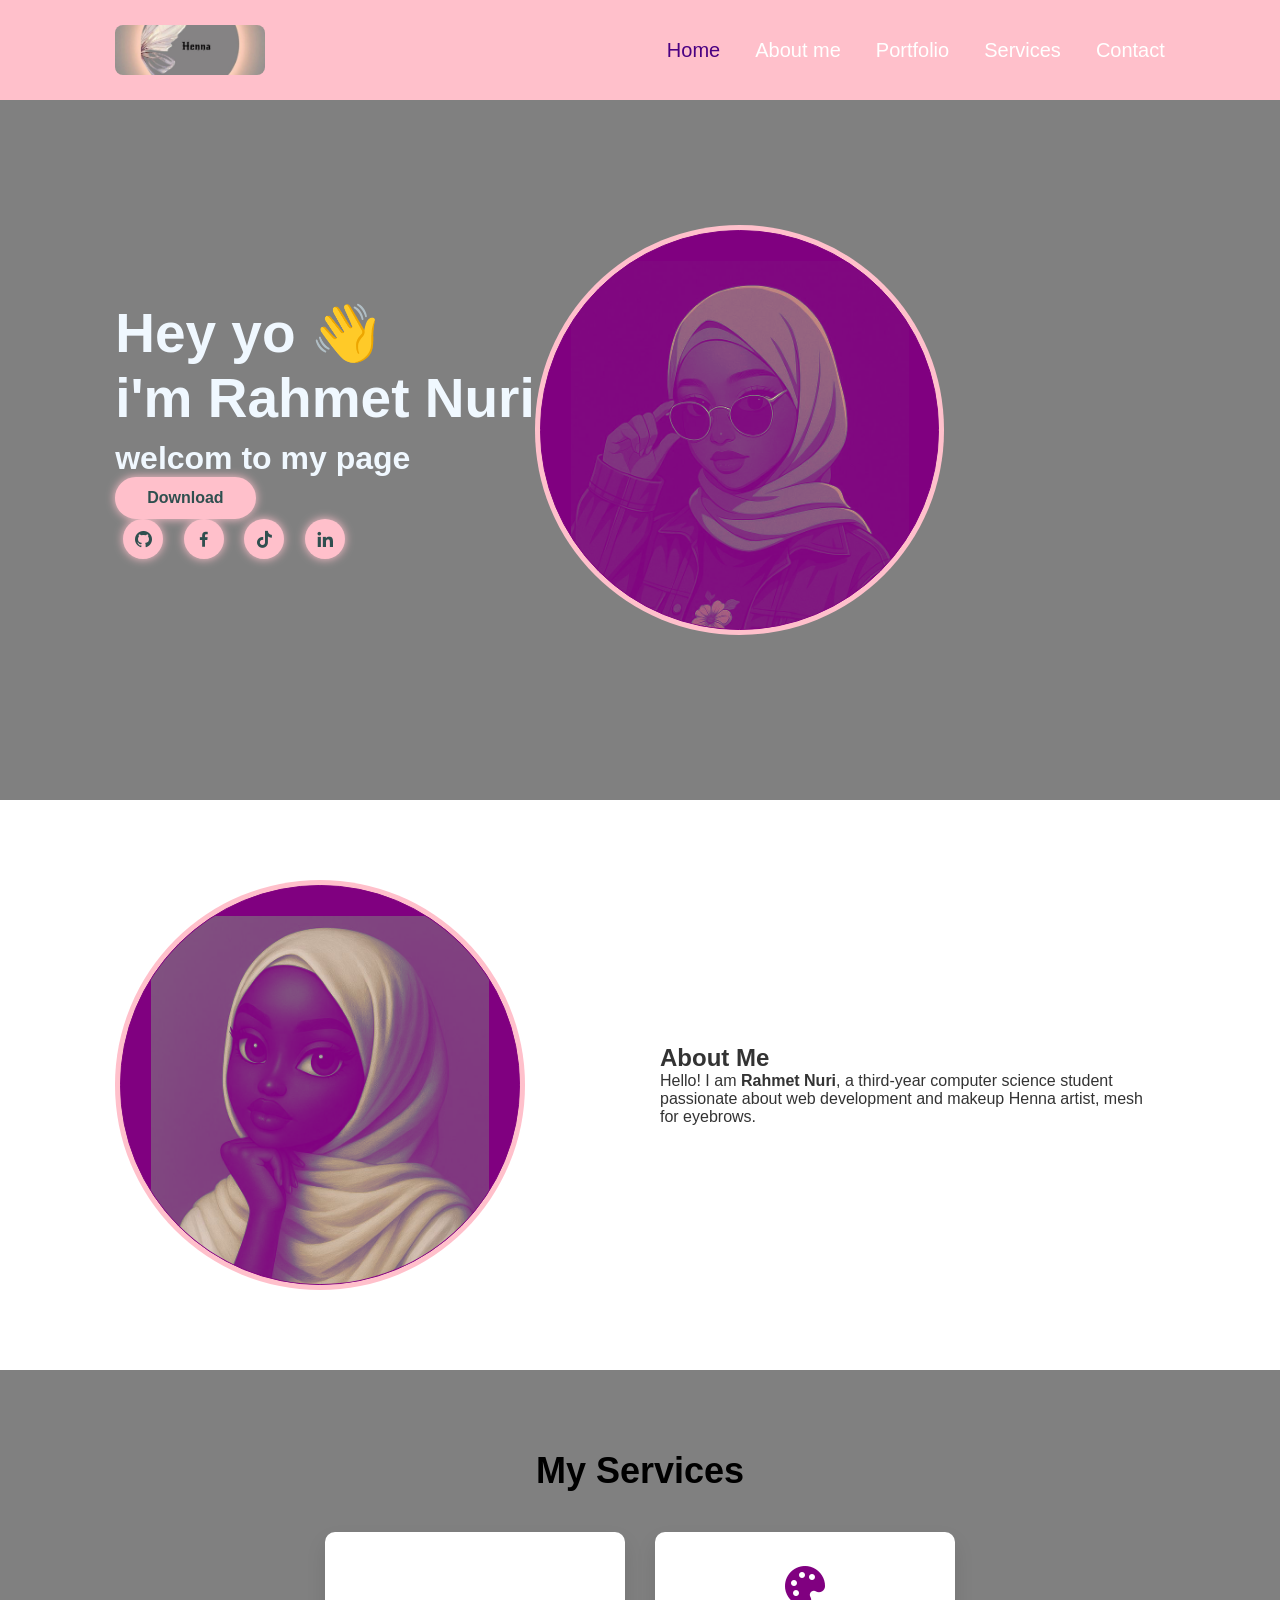
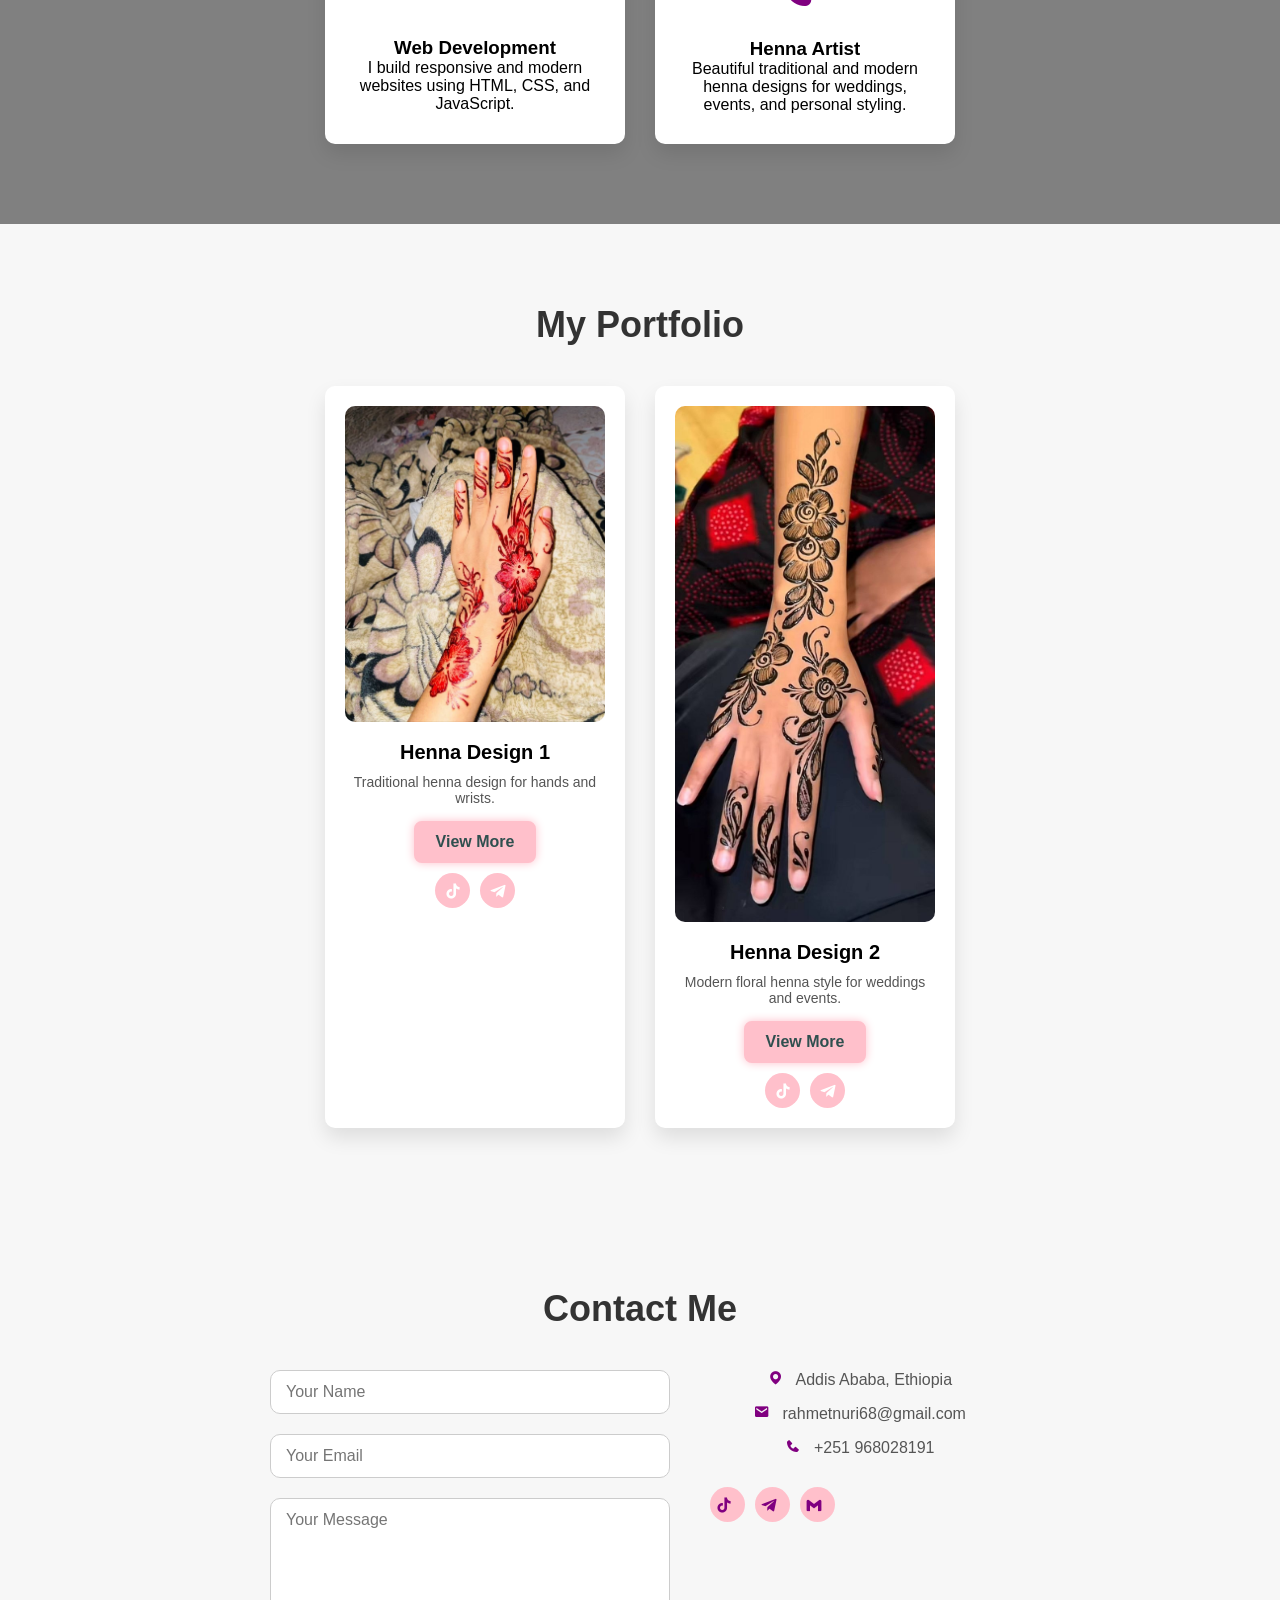
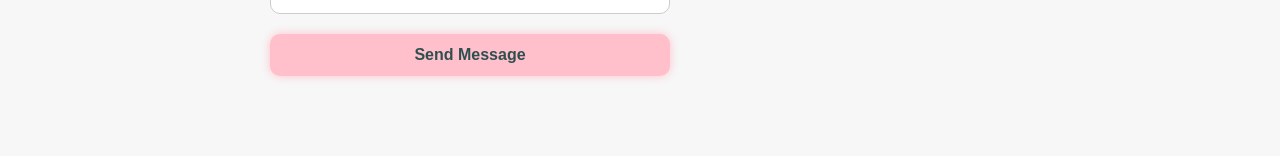
<file: index.html>
<!DOCTYPE html>
<html lang="en">
<head>
    <meta charset="UTF-8">
    <meta name="viewport" content="width=device-width, initial-scale=1.0">
    <title>RAHMET Portfolio</title>
    <link rel="stylesheet" href="style.css">
    <link href="https://cdnjs.cloudflare.com/ajax/libs/font-awesome/6.5.0/css/all.min.css" rel="stylesheet">
    <link href="https://unpkg.com/boxicons@2.1.4/css/boxicons.min.css" rel="stylesheet">
</head>
<body>

    <nav class="navbar">
        <a href="#" class="logo">
            <img src="logo.jpg" alt="RAHMET Logo">
              </a>
        <ul>
            <li class="active"><a href="#home">Home</a></li>
            <li><a href="#about">About me</a></li>
            <li><a href="#portfolio">Portfolio</a></li>
            <li><a href="#services">Services</a></li>
            <li><a href="#contact">Contact</a></li>
        </ul>
    </nav>

    <div class="animation">
        <div class="bar" style="--i:0"></div>
        <div class="bar" style="--i:1"></div>
        <div class="bar" style="--i:2"></div>
        <div class="bar" style="--i:3"></div>
        <div class="bar" style="--i:4"></div>
    </div>

    <section class="home">
    <div class="home-info">

        <!-- NEW TEXT ADDED -->
        <h2>Hey yo 👋</h2>

        
        <!-- YOUR ORIGINAL TEXT (NOT REMOVED) -->
        <h2> i'm Rahmet Nuri</h2>
        <h3>welcom to my page</h3>

        <a href="#" class="btn">Download</a>

        <div class="sci">
            <a href="#"><i class='bx bxl-github'></i></a>
            <a href="#"><i class='bx bxl-facebook'></i></a>
            <a href="#"><i class='bx bxl-tiktok'></i></a>
            <a href="#"><i class='bx bxl-linkedin'></i></a>
        </div>

    </div>

    <div class="image">
        <div class="image-box">
            <div class="image-item">
                <img src="Ram.jpg" alt="Rahmet Nuri">
            </div>
        </div>
    </div>
</section>
    <section class="about" id="about">
        <div class="about-container">

            <div class="image">
                <div class="image-box">
                    <div class="image-item">
                        <img src="about.jpg" alt="Rahmet Nuri">
                    </div>
                </div>
            </div>

            <div class="about-text">
                <h2>About Me</h2>
                <p>Hello! I am <strong>Rahmet Nuri</strong>, a third-year computer science student passionate about web development and makeup Henna artist, mesh for eyebrows.</p>
            </div>

        </div>
    </section>

    <section class="services" id="services">
        <h2 class="services-title">My Services</h2>
        <div class="services-container">

            <div class="service-box">
                <div class="service-icon"><i class="bx bxs-code-alt"></i></div>
                <h3>Web Development</h3>
                <p>I build responsive and modern websites using HTML, CSS, and JavaScript.</p>
            </div>

            <div class="service-box">
                <div class="service-icon"><i class="bx bxs-palette"></i></div>
                <h3>Henna Artist</h3>
                <p>Beautiful traditional and modern henna designs for weddings, events, and personal styling.</p>
            </div>

        </div>
    </section>

    <section class="portfolio" id="portfolio">
        <h2 class="portfolio-title">My Portfolio</h2>
        <div class="portfolio-container">

            <div class="portfolio-item">
                <img src="henna1.jpg" alt="Henna Design 1">
                <h3>Henna Design 1</h3>
                <p>Traditional henna design for hands and wrists.</p>
                <a href="#" class="btn">View More</a>

                <div class="portfolio-social">
                    <a href="https://www.tiktok.com/" target="_blank"><i class='bx bxl-tiktok'></i></a>
                    <a href="https://telegram.org/" target="_blank"><i class='bx bxl-telegram'></i></a>
                </div>
            </div>

            <div class="portfolio-item">
                <img src="henna2.jpg" alt="Henna Design 2">
                <h3>Henna Design 2</h3>
                <p>Modern floral henna style for weddings and events.</p>
                <a href="#" class="btn">View More</a>

                <div class="portfolio-social">
                    <a href="https://www.tiktok.com/" target="_blank"><i class='bx bxl-tiktok'></i></a>
                    <a href="https://telegram.org/" target="_blank"><i class='bx bxl-telegram'></i></a>
                </div>
            </div>

        </div>
    </section>

    <section class="contact" id="contact">
        <h2 class="contact-title">Contact Me</h2>
        <div class="contact-container">

            <form class="contact-form">
                <input type="text" name="name" placeholder="Your Name" required>
                <input type="email" name="email" placeholder="Your Email" required>
                <textarea name="message" rows="5" placeholder="Your Message" required></textarea>
                <button type="submit" class="btn">Send Message</button>
            </form>

            <div class="contact-info">
                <p><i class='bx bxs-map'></i> Addis Ababa, Ethiopia</p>
                <p><i class='bx bxs-envelope'></i> rahmetnuri68@gmail.com</p>
                <p><i class='bx bxs-phone'></i> +251 968028191</p>

                <div class="contact-social">
                    <a href="https://www.tiktok.com/" target="_blank"><i class='bx bxl-tiktok'></i></a>
                    <a href="https://telegram.org/" target="_blank"><i class='bx bxl-telegram'></i></a>
                    <a href="mailto:rahmetnuri68@gmail.com"><i class='bx bxl-gmail'></i></a>
                </div>
            </div>

        </div>
    </section>

</body>
</html>
</file>
<file: style.css>
* {
    margin: 0;
    padding: 0;
    box-sizing: border-box;
    font-family: 'Poppins', sans-serif;
}

body {
    background: grey;
}

a {
    color: #fff;
    text-decoration: none;
}

/* =========================
   NAVBAR + LOGO IMAGE
========================= */

.navbar {
    position: fixed;
    left: 0;
    top: 0;
    width: 100%;
    padding: 25px 9%;
    background: #ffc0cb;
    display: flex;
    justify-content: space-between;
    align-items: center;
    z-index: 100;

    visibility: hidden;
    opacity: 0;
    animation: show-contanet 0.5s linear forwards;
    animation-delay: 1.2s;
}

/* Navbar show animation */
@keyframes show-contanet {
    100% {
        visibility: visible;
        opacity: 1;
    }
}

/* Logo */
.navbar .logo {
    display: flex;
    align-items: center;
    justify-content: center;
}

.navbar .logo img {
    height: 50px;
    width: 150px;
    object-fit: cover;
    display: block;
    border-radius: 8px;
}

/* Navbar links */
.navbar ul {
    display: flex;
    list-style: none;
    margin: 0;
    padding: 0;
}

.navbar ul li {
    margin-left: 35px;
}

.navbar ul li a {
    font-size: 20px;
    font-weight: 500;
    color: #fff;
    text-decoration: none;
    transition: 0.5s;
}

.navbar ul li:hover a,
.navbar ul li.active a {
    color: indigo;
}

/* Responsive */
@media (max-width: 768px) {
    .navbar {
        flex-direction: column;
        align-items: flex-start;
    }

    .navbar ul {
        flex-direction: column;
        width: 100%;
    }

    .navbar ul li {
        margin-left: 0;
        margin-bottom: 10px;
    }
}

/* =========================
   HOME SECTION
========================= */

.home {
    height: calc(100vh - 100px);
    display: flex;
    align-items: center;
    padding: 60px 9% 0;
    color: aliceblue;
}

.home-info h2 {
    font-size: 55px;
}

.home-info h3 {
    font-size: 32px;
    margin-top: 10px;
}

/* Button */
.btn {
    display: inline-block;
    padding: 10px 30px;
    background: pink;
    border: 2px solid pink;
    border-radius: 40px;
    box-shadow: 0 0 10px pink;
    font-size: 16px;
    color: darkslategray;
    font-weight: 600;
}

.btn:hover {
    background: transparent;
    color: pink;
}

.home-info.btn-sci.sci {
    margin-left: 20px;
}

/* Social icons */
.home-info .sci a {
    display: inline-flex;
    align-items: center;
    justify-content: center;
    width: 40px;
    height: 40px;
    background: pink;
    color: darkslategray;
    border-radius: 50%;
    font-size: 20px;
    margin: 0 8px;
    transition: 0.3s;
    box-shadow: 0 0 10px pink;
}

.home-info .sci a:hover {
    background: transparent;
    color: pink;
    box-shadow: 0 0 10px pink;
    transform: scale(1.1);
}

/* Image */
.image .image-box {
    width: 32vw;
    height: 32vw;
    background: pink;
    border-radius: 50%;
    padding: 5px;
    display: flex;
    justify-content: center;
    position: relative;
    align-items: center;
    overflow: hidden;
}

image .image-box::before,
image .image-box::after {
    content: '';
    position: absolute;
    width: 500px;
    height: 500px;
    border-radius: 50%;
    background: conic-gradient(transparent, transparent, transparent pink);
}

.image .image-box .image-item {
    position: relative;
    width: 100%;
    height: 100%;
    border-radius: 50%;
    border: .1px solid purple;
    background: purple;
    display: flex;
    justify-content: center;
    z-index: 1;
    overflow: hidden;
}

.image .image-box .image-item img {
    width: 85%;
    position: absolute;
    display: block;
    top: 30px;
    object-fit: cover;
    mix-blend-mode: lighten;
}

/* =========================
   ANIMATIONS
========================= */

.home {
    opacity: 0;
    animation: showContent 1s ease forwards;
    animation-delay: 1s;
}

@keyframes showContent {
    to {
        opacity: 1;
    }
}

/* Bars */
.animation {
    position: fixed;
    top: 0;
    left: 0;
    width: 100%;
    height: 100%;
    display: flex;
    gap: 0;
    z-index: 10;

    animation: hideBars 0.5s ease forwards;
    animation-delay: 0.8s;
}

.animation .bar {
    flex: 1;
    height: 100%;
    background: purple;
    transform: translateY(-100%);
    animation: show-bars 0.5s ease-in-out forwards;
    animation-delay: calc(0.15s * var(--i));
}

@keyframes show-bars {
    to {
        transform: translateY(0);
    }
}

@keyframes hideBars {
    to {
        opacity: 0;
        visibility: hidden;
    }
}

/* =========================
   ABOUT SECTION
========================= */

.about {
    background: #ffffff;
    color: #333;
    padding: 80px 9%;
}

.about-container {
    display: flex;
    gap: 40px;
    align-items: center;
    max-width: 1200px;
    margin: 0 auto;
}

.about .image {
    flex: 1;
    opacity: 0;
    transform: translateX(-50px);
    animation: slideInImage 1s forwards 0.5s;
}

.about-text {
    flex: 1;
    opacity: 0;
    transform: translateX(50px);
    animation: slideInText 1s forwards 1s;
}

@keyframes slideInImage {
    to {
        opacity: 1;
        transform: translateX(0);
    }
}

@keyframes slideInText {
    to {
        opacity: 1;
        transform: translateX(0);
    }
}

/* Responsive */
@media (max-width: 768px) {
    .about-container {
        flex-direction: column;
        text-align: center;
    }

    .about .image,
    .about-text {
        transform: translateX(0);
        animation-delay: 0;
    }
}

/* =========================
   SERVICES
========================= */

.services {
    padding: 80px 9%;
    text-align: center;
}

.services-title {
    font-size: 36px;
    margin-bottom: 40px;
}

.services-container {
    display: flex;
    gap: 30px;
    justify-content: center;
    flex-wrap: wrap;
}

.service-box {
    background: white;
    padding: 30px;
    width: 300px;
    border-radius: 10px;
    box-shadow: 0 10px 20px rgba(0,0,0,0.1);
    cursor: pointer;

    opacity: 0;
    transform: translateY(50px);
    animation: showService 0.8s ease forwards;
}

.service-box:nth-child(1) { animation-delay: 0.2s; }
.service-box:nth-child(2) { animation-delay: 0.4s; }

.service-icon {
    font-size: 48px;
    color: purple;
    margin-bottom: 20px;
}

.service-box:hover {
    transform: translateY(-10px);
    box-shadow: 0 15px 30px rgba(0,0,0,0.15);
}

@keyframes showService {
    to {
        opacity: 1;
        transform: translateY(0);
    }
}

@media (max-width: 768px) {
    .services-container {
        flex-direction: column;
        gap: 20px;
    }
}

/* =========================
   CONTACT
========================= */

.contact {
    padding: 80px 9%;
    background: #f7f7f7;
    text-align: center;
}

.contact-title {
    font-size: 36px;
    margin-bottom: 40px;
    color: #333;
}

.contact-container {
    display: flex;
    justify-content: center;
    gap: 40px;
    flex-wrap: wrap;
}

.contact-form {
    flex: 1;
    max-width: 400px;
    display: flex;
    flex-direction: column;
    gap: 20px;

    opacity: 0;
    transform: translateY(50px);
    animation: slideUp 1s ease forwards;
    animation-delay: 0.3s;
}

.contact-form input,
.contact-form textarea {
    padding: 12px 15px;
    border-radius: 10px;
    border: 1px solid #ccc;
    font-size: 16px;
    resize: none;
}

.contact-form .btn {
    background: #ffc0cb;
    color: darkslategray;
    border: none;
    cursor: pointer;
    padding: 12px;
    font-size: 16px;
    border-radius: 10px;
    transition: 0.3s;
}

.contact-form .btn:hover {
    background: deeppink;
    color: white;
}

/* Contact Info */
.contact-info {
    flex: 1;
    max-width: 300px;
    display: flex;
    flex-direction: column;
    gap: 15px;

    opacity: 0;
    transform: translateY(50px);
    animation: slideUp 1s ease forwards;
    animation-delay: 0.6s;
}

.contact-info p {
    font-size: 16px;
    color: #555;
}

.contact-info i {
    margin-right: 8px;
    color: purple;
}

/* Social */
.contact-social {
    margin-top: 15px;
    display: flex;
    justify-content: flex-start;
    gap: 10px;
}

.contact-social a {
    display: inline-flex;
    align-items: center;
    justify-content: center;
    width: 35px;
    height: 35px;
    background: #ffc0cb;
    color: white;
    border-radius: 50%;
    font-size: 18px;
    transition: 0.3s;
}

.contact-social a:hover {
    background: deeppink;
    transform: scale(1.1);
}

/* =========================
   PORTFOLIO
========================= */

.portfolio {
    padding: 80px 9%;
    text-align: center;
    background: #f7f7f7;
}

.portfolio-title {
    font-size: 36px;
    margin-bottom: 40px;
    color: #333;
}

.portfolio-container {
    display: flex;
    flex-wrap: wrap;
    gap: 30px;
    justify-content: center;
}

.portfolio-item {
    background: white;
    width: 300px;
    border-radius: 10px;
    overflow: hidden;
    box-shadow: 0 10px 20px rgba(0,0,0,0.1);
    padding: 20px;
    text-align: center;

    opacity: 0;
    transform: translateY(50px);
    animation: slideUp 0.8s forwards;
}

.portfolio-item:nth-child(1) { animation-delay: 0.2s; }
.portfolio-item:nth-child(2) { animation-delay: 0.4s; }

.portfolio-item img {
    width: 100%;
    border-radius: 10px;
    margin-bottom: 15px;
}

.portfolio-item h3 {
    font-size: 20px;
    margin-bottom: 10px;
}

.portfolio-item p {
    font-size: 14px;
    color: #555;
    margin-bottom: 15px;
}

.portfolio-item .btn {
    padding: 10px 20px;
    background: #ffc0cb;
    color: darkslategray;
    border-radius: 8px;
    text-decoration: none;
    transition: 0.3s;
}

.portfolio-item .btn:hover {
    background: deeppink;
    color: white;
}

.portfolio-social {
    margin-top: 10px;
    display: flex;
    justify-content: center;
    gap: 10px;
}

.portfolio-social a {
    display: inline-flex;
    align-items: center;
    justify-content: center;
    width: 35px;
    height: 35px;
    background: #ffc0cb;
    color: white;
    border-radius: 50%;
    font-size: 18px;
    transition: 0.3s;
}

.portfolio-social a:hover {
    background: deeppink;
    transform: scale(1.1);
}

/* Animation */
@keyframes slideUp {
    to {
        opacity: 1;
        transform: translateY(0);
    }
}

/* Responsive */
@media (max-width: 768px) {
    .portfolio-container,
    .contact-container {
        flex-direction: column;
        gap: 20px;
        align-items: center;
    }
}
</file>
